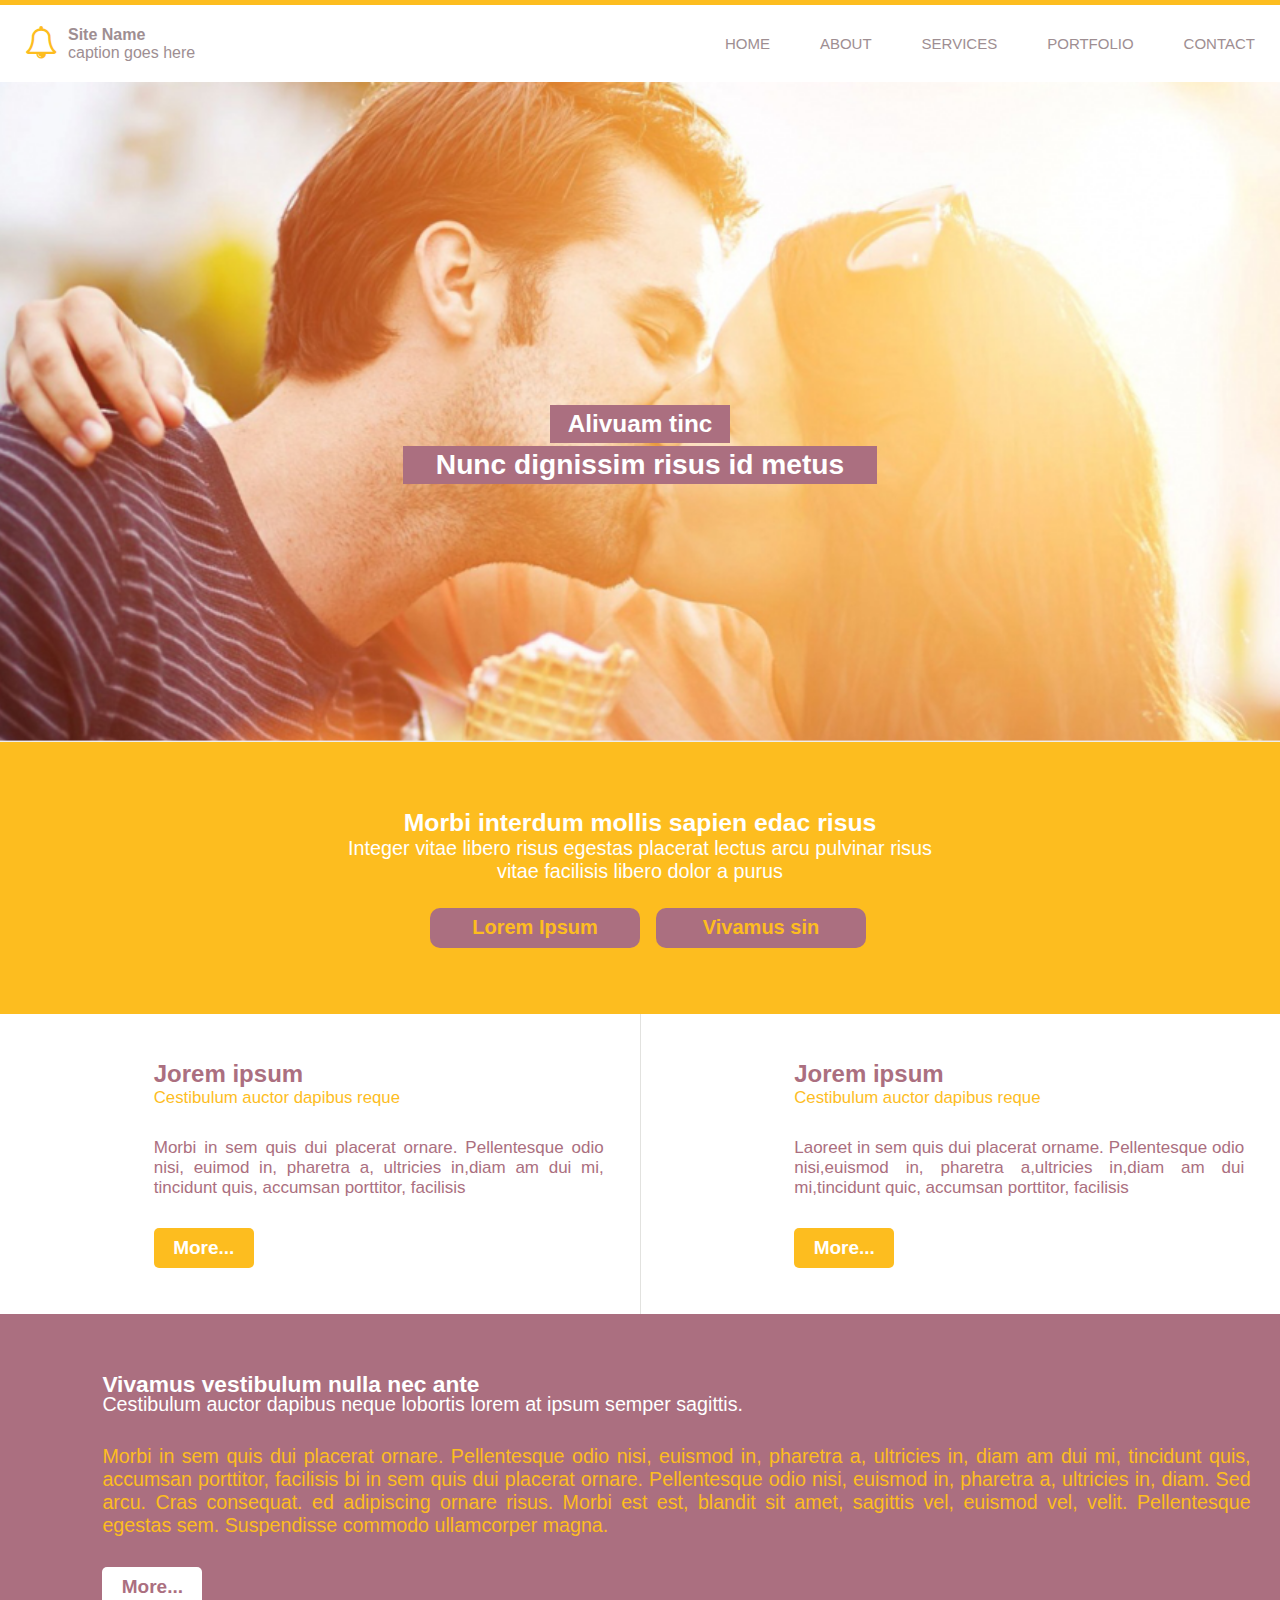
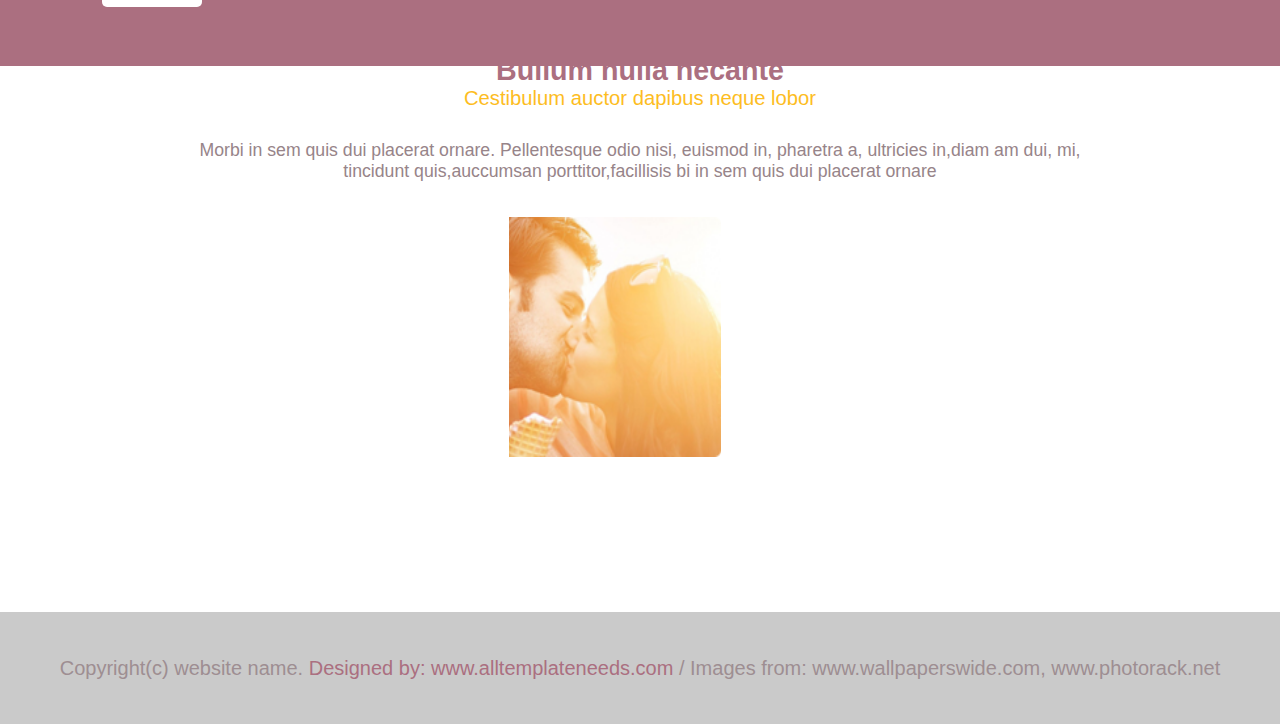
<file: index.html>
<!DOCTYPE html>

<head>
    <title>Из PSD в HTML</title>
    <link rel="stylesheet" href="style.css">
    <meta content="width=device-width, initial-scale=1" name="viewport" />
    <link href="http://weloveiconfonts.com/api/?family=fontawesome" rel="stylesheet">
    <link href="https://fonts.googleapis.com/css?family=Source+Sans+Pro" rel="stylesheet">
    <link rel="stylesheet" href="https://use.fontawesome.com/releases/v5.8.1/css/all.css"
        integrity="sha384-50oBUHEmvpQ+1lW4y57PTFmhCaXp0ML5d60M1M7uH2+nqUivzIebhndOJK28anvf" crossorigin="anonymous">
        <link rel="stylesheet" href="https://cdnjs.cloudflare.com/ajax/libs/font-awesome/4.7.0/css/font-awesome.min.css">
</head>
<style type="text/css">
    @import url(http://weloveiconfonts.com/api/?family=fontawesome);

/* fontawesome */
[class*="fontawesome-"]:before {
  font-family: 'FontAwesome', sans-serif;
}
</style>
<body>
    <div class="head"></div>
    <header>
        <div class="header-container">
            <div class="site_name">
                <i class="fa fa-bell-o"></i>

                <p><span>Site Name</span> <br> caption goes here</p>


            </div>
            <input type="checkbox" id="menu-checkbox">
            <nav role="menu">
                <label for="menu-checkbox" class="toggle-button" data-open="MENU" data-close="CLOSE"></label>
            <div class="q213">
                <ul class="menu-main">
                    <li>
                        <a href="#">Home</a>
                    </li>
                    <li>
                        <a href="#">About</a>
                    </li>
                    <li>
                        <a href="#">Services</a>
                    </li>
                    <li>
                        <a href="#">Portfolio</a>
                    </li>
                    <li>
                        <a href="#">Contact</a>
                    </li>
                </ul>
            </nav>
        </div>
    </header>
    <section class="head1">
        <div class="png1">
            <div class="container">
                <div class="cub1">
                    <h1>Alivuam tinc</h1>
                </div>
                <div class="cub2">
                    <h1>Nunc dignissim risus id metus</h1>
                </div>
            </div>
        </div>

    </section>
    <section class="head2">
        <h2>Morbi interdum mollis sapien edac risus</h2>
        <p class="text_1">Integer vitae libero risus egestas placerat lectus arcu pulvinar risus <br> vitae facilisis
            libero dolor a purus</p>
        <div class="horizontal_buttons">
            <div>
                <button type="button" class="text_box">Lorem Ipsum</button>
            </div>
            <div>
                <button type="button" class="text_box">Vivamus sin</button>
            </div>
        </div>

    </section>

    <section class="head3">
            <div class="first">
            <div class="rocket">
            <i class="fas fa-rocket"></i>
            </div>
        <div class="rocket_text">
            <h2>Jorem ipsum</h2>
            <span>Cestibulum auctor dapibus reque</span>
            <p class="text_block">Morbi in sem quis dui placerat ornare. Pellentesque odio  nisi, euimod in, pharetra a, ultricies
                in,diam
                am dui mi, tincidunt quis, accumsan porttitor, facilisis </p>
            <button type="button" class="more_button">More...</button>
            </div>
        </div>
        <div class="hl"></div>
        <div class="vl"></div>
            <div class="second">
            <div class="microphone">
            <i class="fas fa-microphone"></i>
            </div>
            <div class="microphone_text">
            <h2>Jorem ipsum</h2>
           <span>Cestibulum auctor dapibus reque</span>
            <p class="text_block">Laoreet in sem quis dui placerat orname. Pellentesque odio nisi,euismod in, pharetra a,ultricies
                in,diam am dui mi,tincidunt quic, accumsan porttitor, facilisis</p>
            <button type="button" class="more_button">More...</button>
            </div>
            </div>
       
        

    </section>


    <section class="head4">
     <div class="device">
        <div class="tablets" >
        <i class="fas fa-tablet-alt"></i>
        
        <span><i class="fas fa-mobile-alt"></i></span>

        </div>
     <div class="text_block3">
        <h1>Vivamus vestibulum nulla nec ante</h1>
        <p><span>Cestibulum auctor dapibus neque lobortis lorem at ipsum semper sagittis.</span></p>
        <p class="text1"> Morbi in sem quis dui placerat ornare. Pellentesque odio nisi, euismod in, pharetra a, ultricies in, diam am dui mi, tincidunt quis, accumsan porttitor, facilisis bi in sem quis dui placerat ornare. Pellentesque odio nisi, euismod in, pharetra a, ultricies in, diam. Sed arcu. Cras consequat. ed adipiscing ornare risus. Morbi est est, blandit sit amet, sagittis vel, euismod vel, velit. Pellentesque egestas sem. Suspendisse commodo ullamcorper magna.</p>
        <div class="more">
        <button type="button" class="more_button">More...</button>
        </div>
     </div>
    </div>
    </section>
    <section class="head5">
        <div class="headline">
        <h2>Bullum nulla necante</h2>
        <p><span>Cestibulum auctor dapibus neque lobor</span></p>
        <p class="text2">Morbi in sem quis dui placerat ornare. Pellentesque odio nisi, euismod in, pharetra a, ultricies in,diam am dui, mi,<br> tincidunt quis,auccumsan porttitor,facillisis bi in sem quis dui placerat ornare</p>
        </div>
        <div class="laptop">
            <span><button type="button" class="button_arrow"> <i class="fas fa-arrow-alt-circle-left"></i></button></span>
            
        <div class="qqq">
            <i class="fas fa-laptop"></i>
        </div>
        <div>
            <span><button type="button" class="button_arrow"><i class="fas fa-arrow-alt-circle-right"></i></button> </span>
        </div>
      
    </section>
    <footer>
        <div class="copyright">
            <p>Copyright(c) website name. <span>Designed by: www.alltemplateneeds.com</span> / Images from:
                www.wallpaperswide.com, www.photorack.net</p>
        </div>
    </footer>
</body>
</file>
<file: style.css>
@import url(http://weloveiconfonts.com/api/?family=fontawesome);

/* fontawesome */
[class*="fontawesome-"]:before {
  font-family: 'FontAwesome', sans-serif;
}
@import url('https://fonts.googleapis.com/css?family=Source+Sans+Pro:200,300,400,700,900');
p { color: #9e8e92;}
 
 * {
    padding: 0;
    margin: 0;

 }
html,body,button,p {
     font-family: 'Source Sans Pro ', sans-serif;

}
 section {
    display: flex;}

.site_name .fa-bell-o {
    color: #fdbd1f;
    float: left;
    font-size: 2.545453vw;
}
.site_name {
 display: flex;
 padding-left: 25px;
 align-items: center;
 width: 200px; 
 font-size: 16px;
}
.site_name p {
   padding-left: 10px;
   font-weight: 300;
}
.site_name p span {
   font-weight: 900;
   color: #9e8e92;
}

i {
    font-size: 85px;
}
.png1 { 
    background: url(png1.png) center center no-repeat;
    background-size: cover;
    height: 660px;
    justify-content: center;
    flex-grow: 1;
    overflow:hidden;
    align-items: center;
    min-width: 350px;
}
.cub1 {
    margin-top: 65px;
    min-width: 130px;
    width:14vw;
    background-color: #ab6f80;
    min-height: 25px;
    height: 3vw;
    display: flex;
    justify-content: center;
    align-items: center;
}
.cub2 {
    margin-top: 3px;
    width: 37vw;
    min-width: 300px;
    background-color: #ab6f80;
    height: 3vw;
    min-height: 25px;
    display: flex;
    justify-content: center;
    align-items: center;
}
.head1 .cub2 h1 {font-size: 2.2vw;}
.head1 .cub1 h1 {font-size: 1.9vw;}
h1 { 
    color: white;
    font-weight: 900;
}
.horizontal_buttons {
    display: flex;
    margin-top: 25px;
}
.head2{
 width: 100%;
 height: 272px;
 min-width: 350px;
 background-color: #fdbd1f;
 display: flex;
 justify-content: center;
 flex-direction: column; 
 align-items: center;
}
.head2 h2 {
    font-size: calc(10px + 1.15vw);
    font-weight: 700;
}
.head2 p {
    font-weight: 200;
     font-size:calc(7px + 1vw);
}
h2 {  color: white;}
.text_1 {    
 color:white;
 text-align: center;
}

.text_box {
    color: #fdbd1f;
    font-size: 20px;
    font-weight: 900;
    margin-left: 1rem;
    width: 210px;
    min-height: 40px;
    background-color: #ab6f80;
    height: 3vmax;
    display: flex;
    flex-direction: row;
    justify-content: center;
    align-items: center;
    border-radius: 10px;


}
.text_box:hover{
    background:rgb(191,130,158);

}
.text_box:active{background:rgb(137,89,102);
    color:#FFF;}
button {
    border: 0;
    outline: 0;
    cursor: pointer;
}
button:hover{transition: all 0.2s;}
.menu-main {
    padding: 0;
    margin: 0;
    display: flex;
    flex-direction: row;
    justify-content: flex-end;
    
}
.menu-main li {
  list-style-type: none;
  color: #9e8e92;
}
.container {
    height: 100%;
    display: flex;
    justify-content: center;
    align-items: center;
    flex-direction: column;
}
    .menu-main a {
        color: #9e8e92;
        text-decoration: none;
        text-transform: uppercase;
        font-size: 15px;
        padding: 30px 25px;
        display: block;   
    }
    .menu-main a:hover {
        color: white;
        background: #fdbd1f;
        transition: all 0.4s;
    }
        
.header-container{
    border-top: 5px solid #fdbd1f; 
    width: 100%;
    min-width: 350px;
    display: flex;
    justify-content: space-between;
}
#menu-checkbox {display: none;}
.head3{
 height: 300px;
 width: 100%;
 min-width: 350px;
 background-color: white;
 flex-direction: row;
 justify-content: space-between;
 align-items: center;
 flex-wrap: wrap;
}

.more_button {
    color: white;
    min-width: 40px;
    min-height: 20px;
    width: 100px;
    height: 40px;
    background-color: #fdbd1f; 
    border-radius: 5px;
}
.head3 h2 {
 color:#ab6f80;
}
.head3 span  {
color: #fdbd1f;
font-size: calc(4px + 1vw);
}
.head3 p {font-size:17px;}
.first {
    display: flex;
    flex-grow: 1;
}
.text_block {margin-top: 30px;color: #AB6F80;text-align:justify;width: 450px}
.head3 button {margin-top: 30px;font-weight: 900;font-size: 19px;}
.head3 button:hover{background: rgb(273,209,51);color:rgb(245,245,245);}
.head3 button:active{background:rgb(233,169,11);}
.rocket {padding: 0px 45px;}
.second {display: flex;flex-grow: 1;}
.microphone {padding: 0px 45px;}
.head3 i {color: #fdbd1f ;}

.head4{
 height: 352px;
 width: 100%;
 min-width: 350px;
 background-color: #ab6f80;
 flex-direction: row;
 align-items: center;
}
.device {display: flex;width: 100%}

.tablets {
    padding: 0 4%;
    align-items: center;
    display: flex;

} 
.head4 p span {
    color: white;
    font-weight: 200;
    font-size: calc(5px + 1.15vw);
    line-height: 1;
}

.head4 h1 {font-size: calc(8px + 1.15vw);line-height: 1;}
.head4 button {
    margin-top: 30px;
}
.head4 button:hover{background: rgb(191,131,158);color:#fff}
.head4 button:active{background: rgb(151,91,108);}
.text1 {
    color:#fdbd1f;
    margin-top: 30px;
    text-align: justify;
    font-size: calc(4.7px + 1.17vw);
    padding-right:2.5%;

}
i.fa-mobile-alt {
transform: translateX(-10px);
}
.head4 i {
    color: #fdbd1f;
}
.vl {
    border-left: 1px solid #e2e2df;
    height: 100%;
    text-align: center;
}
.head4 .more_button {
    color:#ab6f80;
    font-size: 19px;
    font-weight: 900;
    background-color: white;
}
.head4 i {
    font-size: 270px;
}
.head4 span i {
    font-size: 200px;
}
.head5 {
 height: 546px;
 width: 100%;
 min-width: 350px;
 background-color: white;
 flex-direction: column;
 justify-content: center;
 align-items: center;
}
.qqq {
    padding: 20px 100px;
}
.head5 i {
font-size: 350px;
color: #fdbd1f;
}

.headline {
    text-align: center;
}
.laptop {
display: flex;
align-items: center; 
}
.button_arrow {background-color:white;height:55px;}
.head5 h2 {
  
    margin: 0;
    color:#ab6f80 ;
    font-size: calc(12px + 1.3vw);
}
.head5 p span {color: #fdbd1f;font-size: calc(10px + 0.8vw)}
.text2 {
    margin-top: 30px;
    color: #978489;
    font-size: calc(10px + 0.6vw);
}

.fa-laptop {background: url(png2.png)  no-repeat;
    background-size: 330px 240px;
    background-position: top 10px right 50px;
}
div .fa-arrow-alt-circle-right {
    font-size: 6vmin;
    color: #ab6f80;
}
div .fa-arrow-alt-circle-left {
    font-size: 6vmin;
    color: #ab6f80;
}

footer {
   height: 112px;
 width: 100%;
 min-width: 350px; 
 background-color: #cacaca;
}

.copyright {
    width: 100%;
    height: 100%;
     display: flex;
      justify-content: center;
    align-items: center;

}

footer span {color: #ab6f80;}
footer p {font-size: 20px;text-align: center;}
footer a {text-decoration: none;color: #ab6f80;}
@media screen and ( max-width: 1250px) {
.rocket {padding: 0px 15px} 
.microphone{padding: 0px 15px}
.head3 p {font-size: calc(5px + 1vw);}
.png1{ height: 440px;}
.text_block {width: 280px}
}
@media screen and ( max-width: 400px) {
.head4 .text1 {font-size:12px;}  
}
@media screen and ( max-width: 767px) {
    .header-container {
        width: 100%;
        display: flex;
        flex-wrap: nowrap;
        flex-direction: column-reverse;
        justify-content: space-between;
    }
    

    .menu-main {
        display: none;
        padding-bottom: 30px;
        width: 100%;
        margin-right: 5%;
    }

        .menu-main li {
                
            display: block;
            font-size: 12px;
        }

        .menu-main a {
            display: block;
            padding: 8px;
            width: 100%;
            text-align: center;
        
        }
        .q213{display: flex;flex-grow: 1;justify-content: center;}

    .toggle-button {
        text-align: center;
        display: block;
        cursor: pointer;
        color: #9e8e92;
        margin: 0 10%;
    }
        .toggle-button:after {
            content: attr(data-open);
            display: block;
            padding-top: 15px;
            padding-bottom: 15px;
        }

    #menu-checkbox:checked + nav[role="menu"] .menu-main {
        display: block;
    }

    #menu-checkbox:checked + nav[role="menu"] .toggle-button:after {
        content: attr(data-close);
    }

    footer p {font-size: 16px;}
.site_name .fa-bell-o {
    font-size: 30px;
}
.site_name p {
   padding-left: 5px;  
}
.site_name {font-size: 12px;align-items: flex-start;margin-bottom: 10px;justify-content: center;flex-grow: 1;width: auto;}
.head2 p,.head2 h2 {font-size: 16px}
.head2 .text_box {font-size: 16px;width: 140px}
.head3 h2 {font-size:16px;margin-top:10px;}
.head3 span {font-size:16px;}
.vl {display: none;}
.text_block {padding: 5px 0px;}
.text_block2 {padding: 5px 0px;}
.head3 p {font-size: 16px;margin-top:10px;text-align: justify;width: 100%;}
.head3 {height: 650px}
.head3 button {margin-top: 10px;}
//.more_button {width: 60px; height:25px }
.first{flex-direction: column;padding: 0px 3%;text-align: center;}
.second {flex-direction: column;padding: 0px 3%;text-align: center;}
//.head3 i {font-size: 55px;padding: 0px;}
.rocket  {padding: 0px 5px;}
.microphone {padding: 0px 10px;}
.qqq {padding: 10px 17px;}

.tablets {
    padding: 0px 0px 20px 0px;
}
.head4 {height:480px;}
.head4 i {font-size: 180px;}
.text1 {margin-top: 10px;font-size: 15px;}
.head4 span i {font-size: 115px;}
.head4 button {margin-top: 20px;}
.hl {
    border-top: 1px solid #e2e2df;  
    width: 100%;
}
.head1 .cub2 h1 {font-size: 15px;}
.head1 .cub1 h1 {font-size: 15px;}
.head5 i {
font-size: 170px;
}
.head5{height: }
.head5 span i{
font-size: 33px;
}
.head5 {height:400px}
.head5 span {
font-size: 35px;   
}
.fa-laptop {
        background-size: 165px 115px;
    background-position: top 5px right 25px;
}
.device{
    flex-direction: column;
        align-items: center;
        text-align: center;
        margin: 0px 3%;
}
</file>
